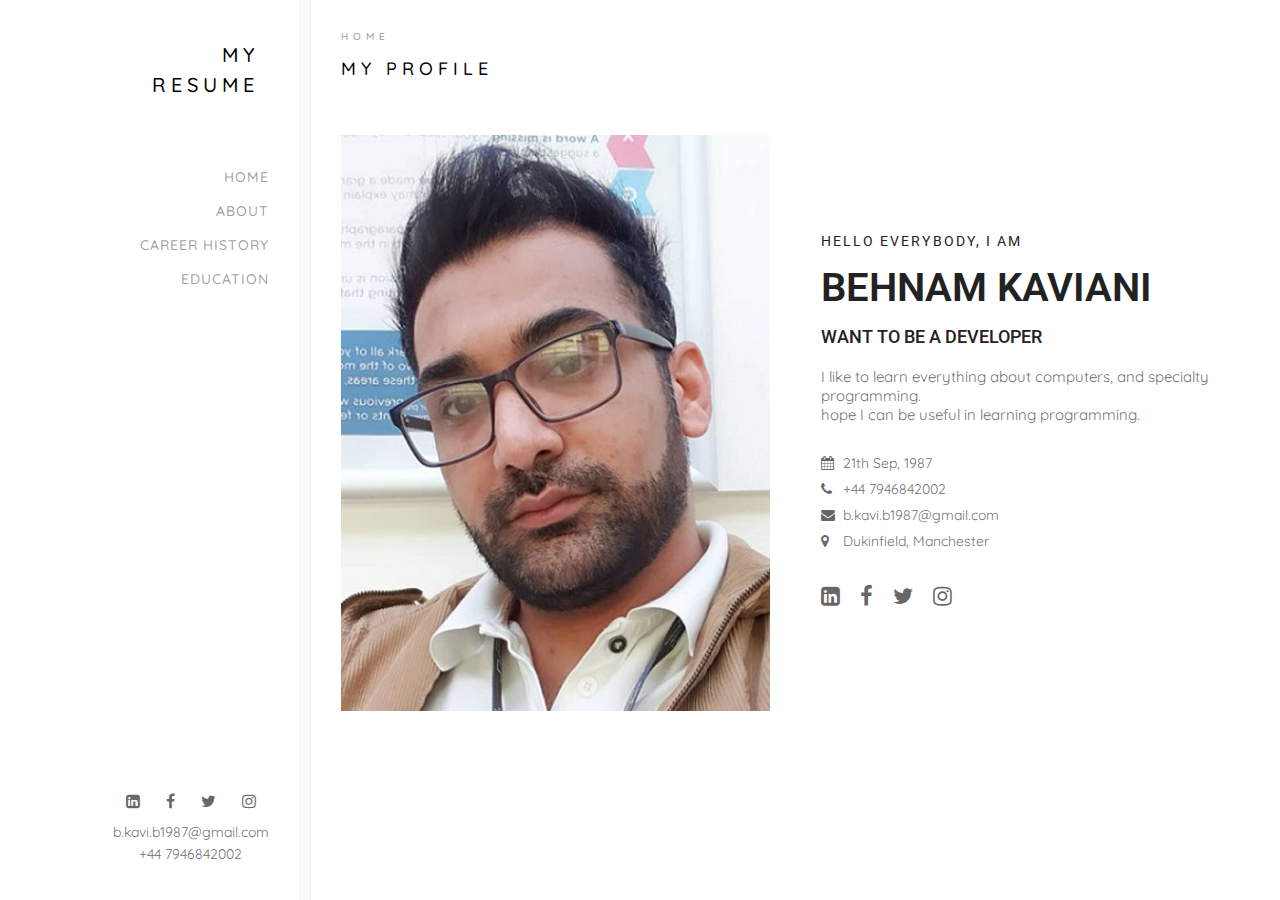
<file: index.html>
<!DOCTYPE html>
<html>

<head>
    <title>My CV</title>
    <link rel="stylesheet" href="Styles/style.css">
    <link href="https://stackpath.bootstrapcdn.com/font-awesome/4.7.0/css/font-awesome.min.css" rel="stylesheet">
</head>

<body>
    <div class="wraper">
        <div class="container">
            <div class="left-content p-30">
                <div class="logo">
                    <a href="index.html">
                        <span>My</span>
                        <span>Resume</span>
                    </a>
                </div>
                <div class="nav">
                    <ul>
                        <li><a href="index.html">Home</a></li>
                        <li><a href="about/About.html">About</a></li>
                        <li><a href="career/Career.html">Career History</a></li>
                        <li><a href="education/Education.html">Education</a></li>
                    </ul>
                    
                </div>
                <div class="left-footer">
                    <div class="social-icons">
                        <ul>
                            <li><a href="https://www.linkedin.com/in/behnam-kaviani-b22784140/"><i class="fa fa-linkedin-square" aria-hidden="true"></i></a></li>
                            <li><a href="https://www.facebook.com/BeHNaM.7.Kaviani"><i class="fa fa-facebook" aria-hidden="true"></i></a></li>
                            <li><a href="https://twitter.com/Behnam00479197"><i class="fa fa-twitter" aria-hidden="true"></i></a></li>
                            <li><a href="https://www.instagram.com/behnam7k/"><i class="fa fa-instagram" aria-hidden="true"></i></a></li>
                        </ul>
                    </div>
                    <div class="foot-contact">
                        <ul>
                            <li>b.kavi.b1987@gmail.com</li>
                            <li id="num">+44 7946842002</li>
                        </ul>
                    </div>


                </div>

            </div>
            <div class="main-content">
                <div class="section1 p-30" id="Home">
                    <div class="sec-title">
                        <div class="pg-sub-title">Home</div>
                        <div class="pg-title">My Profile</div>
                    </div>
                    <div class="d-flex-align-center">
                        <div class="user-img flex-1"><img src="images/Behnam.jpeg"></div>
                        <div class="user-profile flex-1">
                            <div class="pro-details">
                                <div class="sm-text">HELLO EVERYBODY, I AM</div>
                                <div class="name">Behnam Kaviani</div>
                                <div class="role">want to be a Developer</div>

                            </div>
                            <div class="text">I like to learn everything about computers, and specialty programming. <br> hope I can be useful in learning programming. </div>
                            <div class="pr-list">
                                <ul>
                                    <li><i class="fa fa-calendar" aria-hidden="true"></i> 21th Sep, 1987</li>
                                    <li><i class="fa fa-phone" aria-hidden="true"></i> +44 7946842002</li>
                                    <li><i class="fa fa-envelope" aria-hidden="true"></i> b.kavi.b1987@gmail.com</li>
                                    <li><i class="fa fa-map-marker" aria-hidden="true"></i> Dukinfield, Manchester</li>
                                </ul>
                            </div>
                            <div class="social-icons-head">
                                <ul>
                                    <li><a href="https://www.linkedin.com/in/behnam-kaviani-b22784140/"><i class="fa fa-linkedin-square" aria-hidden="true"></i></a></li>
                                    <li><a href="https://www.facebook.com/BeHNaM.7.Kaviani"><i class="fa fa-facebook" aria-hidden="true"></i></a></li>
                                    <li><a href="https://twitter.com/Behnam00479197"><i class="fa fa-twitter" aria-hidden="true"></i></a></li>
                                    <li><a href="https://www.instagram.com/behnam7k/"><i class="fa fa-instagram" aria-hidden="true"></i></a></li>
                                </ul>
                            </div>

                        </div>
                    </div>
                </div>

            </div>
        </div>


    </div>
</body>

</html>
</file>
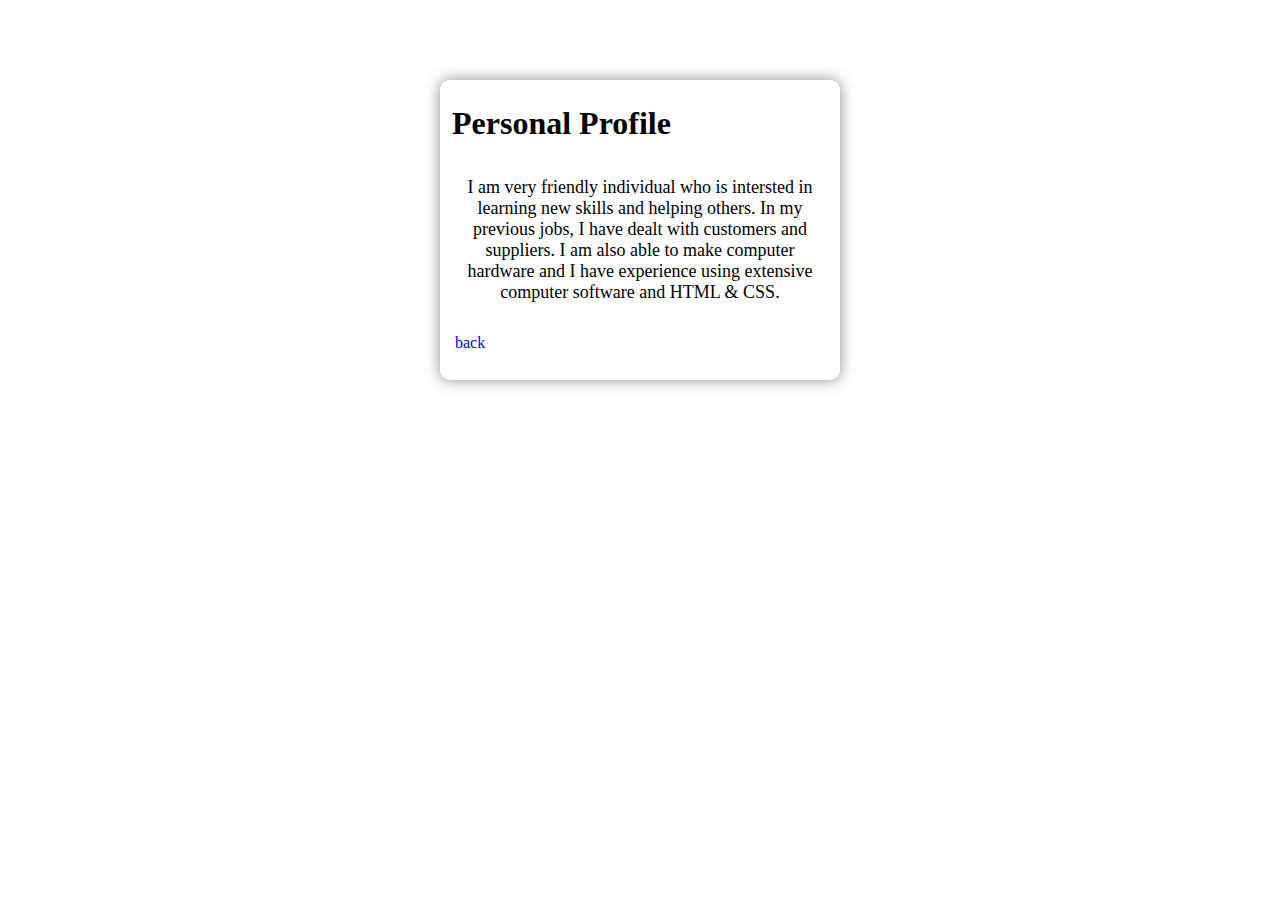
<file: about/About.html>
<!DOCTYPE html>
<html>

<head>
    <title>My CV</title>
    <link rel="stylesheet" href="Styles/style.css">
    <link href="https://stackpath.bootstrapcdn.com/font-awesome/4.7.0/css/font-awesome.min.css" rel="stylesheet">
</head>

<body>


    <h1>Personal Profile</h1>


    <p>I am very friendly individual who is intersted in learning new skills and helping others. In my previous jobs, I have dealt with customers and suppliers. I am also able to make computer hardware and I have experience using extensive computer software and HTML & CSS.
    </p>
    <div class="back">
        <ul>
            <li><a href="../index.html">back</a></li>
        </ul>
    </div>
</body>

</html>
</file>
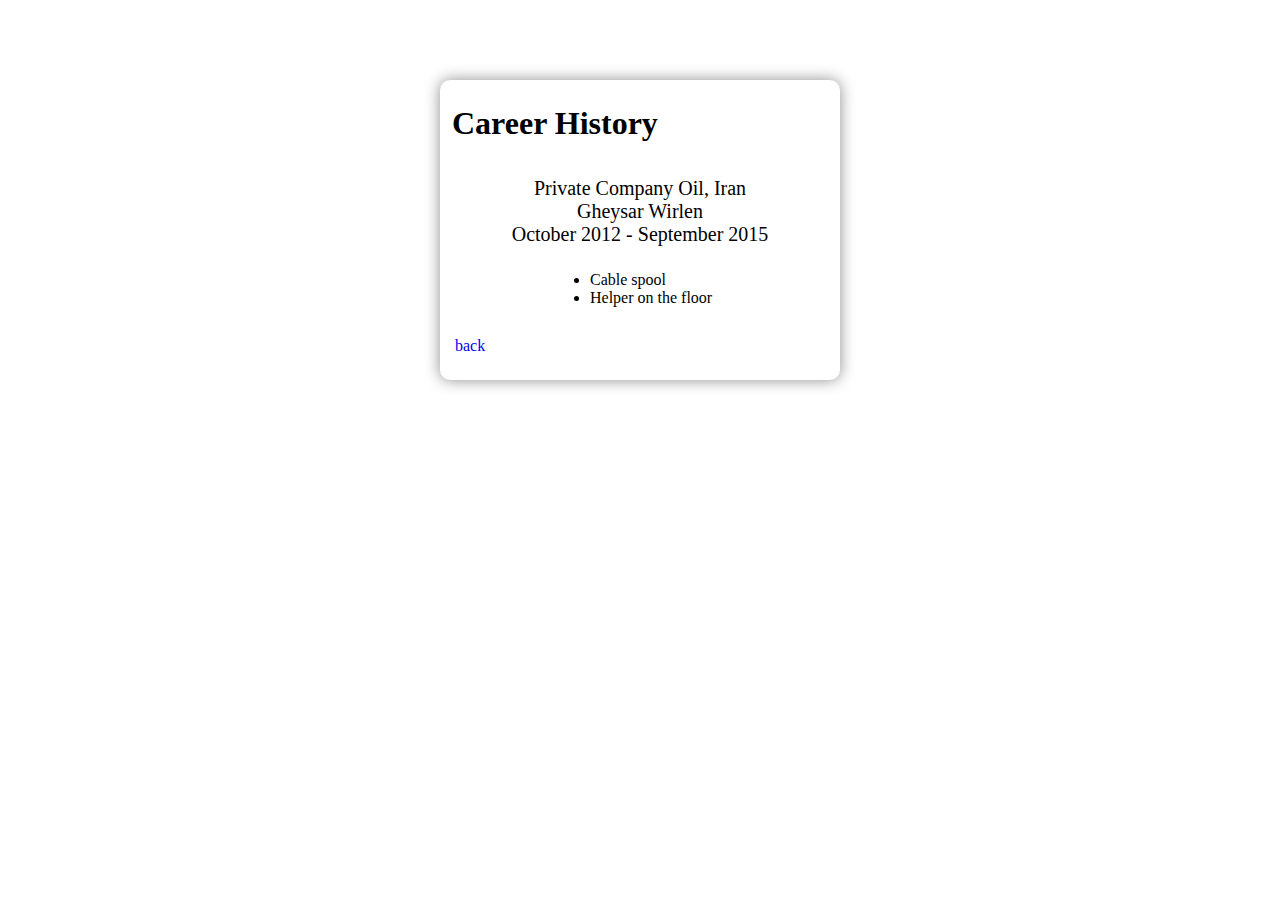
<file: career/Career.html>
<!DOCTYPE html>
<html>

<head>
    <title>My CV</title>
    <link rel="stylesheet" href="Styles/style.css">
    <link href="https://stackpath.bootstrapcdn.com/font-awesome/4.7.0/css/font-awesome.min.css" rel="stylesheet">
</head>

<body>


    <h1>Career History</h1>


    <p>Private Company Oil, Iran<br>
    Gheysar Wirlen <br>
    October 2012 - September 2015
    </p>
    <ul class="center">
        <li>Cable spool</li>
        <li id="help">Helper on the floor</li>
    </ul>
    <div class="back">
        <ul>
            <li><a href="../index.html">back</a></li>
        </ul>
    </div>
</body>

</html>
</file>
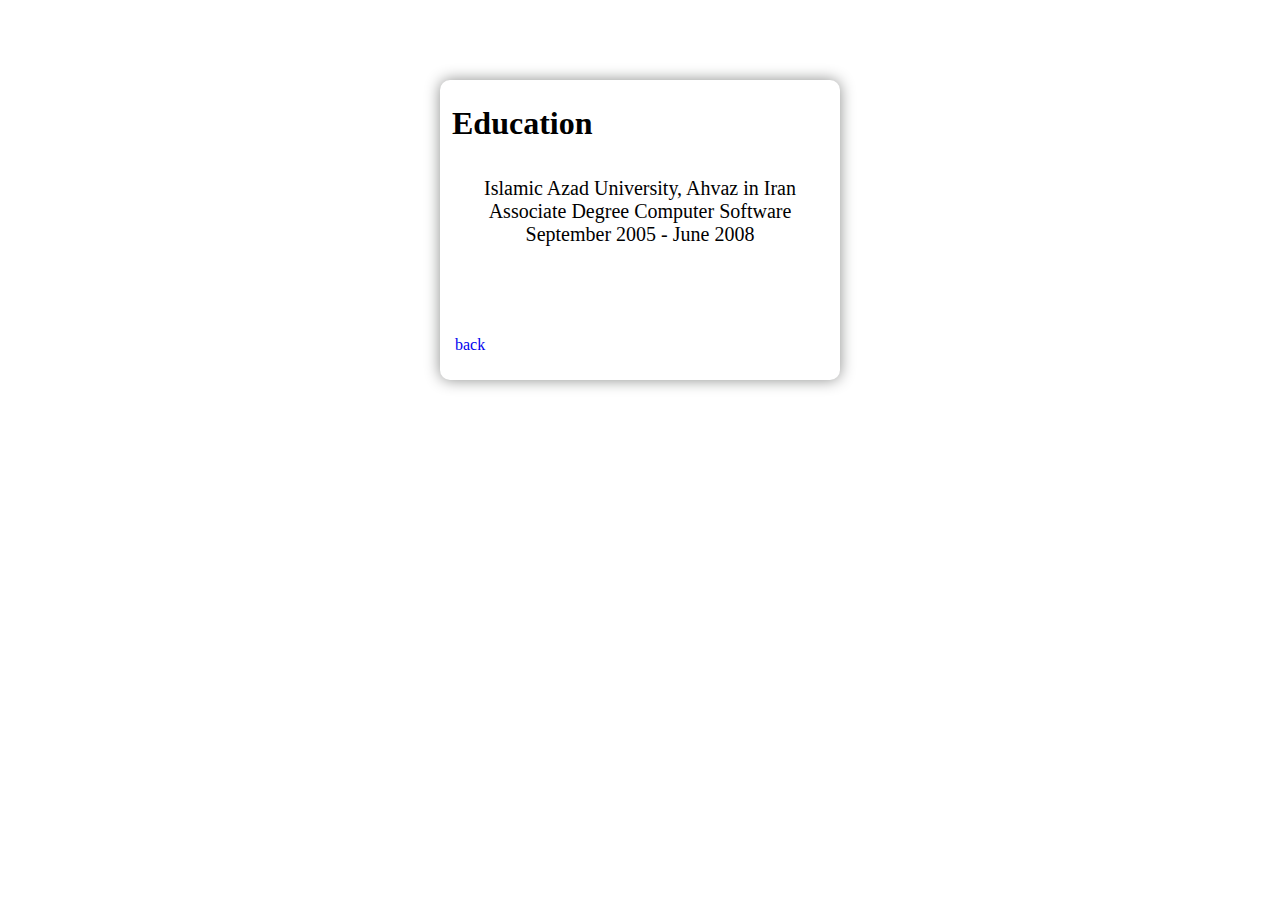
<file: education/Education.html>
<!DOCTYPE html>
<html>

<head>
    <title>My CV</title>
    <link rel="stylesheet" href="Styles/style.css">
    <link href="https://stackpath.bootstrapcdn.com/font-awesome/4.7.0/css/font-awesome.min.css" rel="stylesheet">
</head>

<body>


    <h1>Education</h1>


    <p>Islamic Azad University, Ahvaz in Iran <br>
    Associate Degree Computer Software <br>
   September 2005 - June 2008
     
    </p>
    <div class="back">
        <ul>
            <li><a href="../index.html">back</a></li>
        </ul>
    </div>
</body>

</html>
</file>
<file: Styles/style.css>
@charset "utf-8";
@import url('https://fonts.googleapis.com/css?family=Quicksand:300,400,500,700');
@import url('https://fonts.googleapis.com/css?family=Roboto');
/*=============================================
Css Indexing
===============================================
1 Base CSS

===============================================*/





/*===========================================
Base CSS
============================================*/
*{
  margin: 0;
  padding: 0;
  box-sizing: border-box;
}
h1,
h2,
h3,
h4,
h5,
h6 {


}
html {
  height: 100%;
}
body {
  height: 100%;
  font-family: 'Quicksand', sans-serif;
 color: rgba(0, 0, 0, 0.6);
  box-sizing: border-box;
  font-size: 14px;
  overflow: hidden;
  background: #fafafa;
}
label {
  padding: 0;
  margin: 0;
}
ul, li, ol {
  padding: 0;
  margin: 0;
}
li{
  list-style: none;
}
a, img {
  border: 0;
  outline: none;
  text-decoration: none;
}
input::-moz-focus-inner {
  border: 0;
}
bo {
  outline: none;
}
img {
  max-width: 100%;   
  height: auto;
  vertical-align: bottom;
  
}

input, select, textarea, button{
  font-family: 'Muli', sans-serif;
}
input:focus, select:focus, textarea:focus, button:focus{
  outline: 0;
}

a {
  color: inherit;
  -webkit-transition: 0.5s;
  -o-transition: 0.5s;
  transition: 0.5s; }


p {
  margin-bottom: 1.5em; }

h1, h2, h3, h4, h5, h6 {
  color: #000;
  font-family: "Quicksand", Arial, sans-serif;
  font-weight: 400;
  margin: 0 0 30px 0; }


i.material-icons {
  font-size: inherit;
  line-height: inherit;
}
::-webkit-scrollbar-track
{
  -webkit-box-shadow: inset 0 0 6px rgba(0,0,0,0.3);
  background-color: #F5F5F5;
}

::-webkit-scrollbar
{
  width: 5px;
  height: 5px;
  background-color: #F5F5F5;
}

::-webkit-scrollbar-thumb
{

  -webkit-box-shadow: inset 0 0 6px rgba(0,0,0,.3);
  background-color: #777;
}

/*===========================================
Text Styles CSS
============================================*/
.t-title-size{
  font-size: 18px;
}
.t-bold{
  font-weight: 600;
}
.t-normal{
  font-weight: normal;
}
.t-center{
  text-align: center;
}
.t-right{
  text-align: right;
}



/*===========================================
Padding & Margins CSS
============================================*/
.p-5{
  padding: 5px;
}
.p-10{
  padding: 10px;
}
.p-15{
  padding: 15px;
}
.p-20{
  padding: 20px;
}
.p-25{
  padding: 25px;
}
.p-30{
  padding: 30px;
}
.p-35{
  padding: 35px;
}
.p-40{
  padding: 40px;
}
.p-45{
  padding: 45px;
}
.p-50{
  padding: 50px;
}

.p-right5{
  padding-right: 5px;
}
.p-right10{
  padding-right: 10px;
}
.p-right15{
  padding-right: 15px;
}
.p-right20{
  padding-right: 20px;
}
.p-right25{
  padding-right: 25px;
}
.p-right30{
  padding-right: 30px;
}

.p-left5{
  padding-left: 5px;
}
.p-left10{
  padding-left: 10px;
}
.p-left15{
  padding-left: 15px;
}
.p-left20{
  padding-left: 20px;
}
.p-left25{
  padding-left: 25px;
}
.p-left30{
  padding-left: 30px;
}

.m-5{
  margin:: 5px;
}
.m-10{
  margin: 10px;
}
.m-15{
  margin: 15px;
}
.m-20{
  margin: 20px;
}
.m-25{
  margin: 25px;
}
.m-30{
  margin: 30px;
}
.m-35{
  margin: 35px;
}
.m-40{
  margin: 40px;
}
.m-45{
  margin: 45px;
}
.m-50{
  margin: 50px;
}

/*===========================================
Display Styles
============================================*/
.d-flex{
  display: flex;
}
.d-flex-align-center{
  display: flex;
  align-items: center;
  flex-direction: row;
}
.d-flex-align-center-column{
  display: flex;
  align-items: center;
  flex-direction: column;
}
.flex-1{
  flex: 1;
}
.flex-2{
  flex: 2;
}



/*===========================================
Page Styles
============================================*/

.wraper {
    width: 100%;
    height: 100%;
}


.container {
    height: 100%;
    display: flex;
    flex-direction: row;
}

.left-content {
    width: 300px;
    overflow-y: auto;
    height: 100%;
    background: #fff;
    border-right: 1px solid rgba(221, 221, 221, 0.38);
    display: flex;
    flex-direction: column;
}

.main-content {
    flex: 1;
    overflow-y: auto;
    margin-left: 10px;
    background: #fff;
    border-left: 1px solid rgba(221, 221, 221, 0.38);
}
.logo {
    display: flex;
    justify-content: flex-end;
}

.logo a {
    color: #000;
    text-align: right;
    background: #fff;
    display: flex;
    flex-direction: column;
    padding: 10px;
    font-size: 20px;
    text-transform: uppercase;
    letter-spacing: 5px;
    line-height: 30px;
    font-weight: 500;
}

.nav {
    flex: 1;
    /* display: flex; */
    justify-content: flex-end;
    margin: 50px 0px;
}

.nav ul li, .nav ul li a {
    display: flex;
    justify-content: flex-end;
}

.nav ul li a {
    padding: 8px 0px;
    text-transform: uppercase;
    color: rgba(0, 0, 0, 0.4);
    letter-spacing: 1px;
    font-weight: 500;
    position: relative;
}

.nav ul li a:hover {
    color: #000;
}
.nav ul li a:after {
    content: "";
    width: 0;
    height: 1px;
    background: #000;
    position: absolute;
    bottom: 5px;
    left: 0;
    right: 0;
    -webkit-transform: scaleX(0);
    -moz-transform: scaleX(0);
    -ms-transform: scaleX(0);
    -o-transform: scaleX(0);
    transform: scaleX(0);
    -webkit-transition: all 0.3s cubic-bezier(0.175, 0.885, 0.32, 1.275);
    -moz-transition: all 0.3s cubic-bezier(0.175, 0.885, 0.32, 1.275);
    -ms-transition: all 0.3s cubic-bezier(0.175, 0.885, 0.32, 1.275);
    -o-transition: all 0.3s cubic-bezier(0.175, 0.885, 0.32, 1.275);
    transition: all 0.3s cubic-bezier(0.175, 0.885, 0.32, 1.275);
}


.nav ul li a:hover:after {
    width: 100%;
    -webkit-transform: scaleX(1);
    -moz-transform: scaleX(1);
    -ms-transform: scaleX(1);
    -o-transform: scaleX(1);
    transform: scaleX(1);
    
}


.left-footer {
    color: rgba(0, 0, 0, 0.6);
    display: flex;
    flex-direction: column;
    justify-content: flex-end;
}

.foot-contact, .social-icons ul, .copy-rights {
    display: flex;
    justify-content: flex-end;
}

#num{
    
    padding: 0 27px;
}

.social-icons ul li {
    display: flex;
    justify-content: flex-end;
    flex-direction: row;
    padding: 0 5px;
}
    
.foot-contact ul {
    display: flex;
    flex-direction: column;
}

.foot-contact ul li {
    
    justify-content: flex-end;
    display: flex;
    margin: 2px 0px;
}

.foot-contact {
   margin: 5px 0px;
}



.social-icons ul li a {
    padding: 5px 8px;
    font-size: 16px;
}


.social-icons ul li a:hover {
  color: #000;
  transform: scale(1.2) translateY(-5px);
}
.user-profile {
    padding-left: 50px;
   
}

.sm-text {
    letter-spacing: 2.1px;
    font-weight: normal;
    color: #222222;
    font-size: 14px;
    font-family: "Roboto", sans-serif;
    text-transform: uppercase;
}

.name {
    font-size: 40px;
    text-transform: uppercase;
    margin: 15px 0px;
    color: #222222;
    font-family: "Roboto", sans-serif;
    font-weight: 600;
}

.role {
    font-size: 18px;
    font-weight: 500;
    font-family: "Roboto", sans-serif;
    text-transform: uppercase;
    margin-bottom: 20px;
    color: #222222;
}

.text {
   
    font-size: 15px;
}

.pr-list {
    margin: 30px 0px;
    
}

.pr-list ul li {
    margin-bottom: 8px;
}

.pr-list ul li i {
    width: 18px;
}
.social-icons-head ul {
    display: flex;
}

.social-icons-head ul li a {
    padding: 5px 10px;
    font-size: 22px;
    transition: all .3s;
        display: flex;
}

.social-icons-head {}

.social-icons-head ul li:nth-child(1) a {
    padding-left: 0;
}

.social-icons-head ul li a:hover {
    color: #000;
    transform: scale(1.2) translateY(-5px);
}
.sec-title {
    margin-bottom: 50px;
}

.pg-title {
    font-size: 18px;
    font-weight: 500;
    text-transform: uppercase;
    letter-spacing: 5px;
    line-height: 1.8;
    color: #000;
}

.pg-sub-title {
    margin-bottom: 10px;
    display: block;
    font-size: 10px;
    text-transform: uppercase;
    color: #999999;
    font-weight: 500;
    letter-spacing: 5px;
}
</file>
<file: about/Styles/style.css>
@charset "utf-8";
@import url('https://fonts.googleapis.com/css?family=Quicksand:300,400,500,700');
@import url('https://fonts.googleapis.com/css?family=Roboto');
/*=============================================
Css Indexing
===============================================
1 Base CSS

===============================================*/





/*===========================================
Base CSS
============================================*/
*{
  margin: 0;
  padding: 0;
  box-sizing: border-box;
}
h1,
h2,
h3,
h4,
h5,
h6 {


}
html {
  height: 100%;
}
body {
    box-sizing: border-box;
    width: 400px;
    height: 300px;
    background-color: #fff;
    margin: auto; 
    margin-top: 80px;
    padding: 25px 0;
    box-shadow: 0 0 15px #8c8d8c;
    border-radius: 10px;
}



a{
    text-decoration: none;
    
}

h1{
    margin-left:  12px;
}
p{
    text-align: center;
    font-family: inherit;
    padding-top: 15px;
    padding-bottom: 1px;
    margin: 20px;
    font-size: 18px;
}

.back ul{
    
    list-style-type: none;
    padding: 10px 0px 0px 15px;
    
}
</file>
<file: career/Styles/style.css>
@charset "utf-8";
@import url('https://fonts.googleapis.com/css?family=Quicksand:300,400,500,700');
@import url('https://fonts.googleapis.com/css?family=Roboto');
/*=============================================
Css Indexing
===============================================
1 Base CSS

===============================================*/





/*===========================================
Base CSS
============================================*/
*{
  margin: 0;
  padding: 0;
  box-sizing: border-box;
}
h1,
h2,
h3,
h4,
h5,
h6 {


}
html {
  height: 100%;
}
body {
    box-sizing: border-box;
    width: 400px;
    height: 300px;
    background-color: #fff;
    margin: auto; 
    margin-top: 80px;
    padding: 25px 0;
    box-shadow: 0 0 15px #8c8d8c;
    border-radius: 10px;
}

h1{
    margin-left:  12px;
}
p{
    text-align: center;
    font-family: inherit;
    padding-top: 15px;
    padding-bottom: 5px;
    margin: 20px;
    font-size: 20px;
}

.center {
    display: inline-block;
    padding: 0px 0 0 150px;
    
}

.back ul{
    list-style-type: none;
    padding: 30px 0px 0px 15px;
    
}
a{
    text-decoration: none;
}
</file>
<file: education/Styles/style.css>
@charset "utf-8";
@import url('https://fonts.googleapis.com/css?family=Quicksand:300,400,500,700');
@import url('https://fonts.googleapis.com/css?family=Roboto');
/*=============================================
Css Indexing
===============================================
1 Base CSS

===============================================*/





/*===========================================
Base CSS
============================================*/
*{
  margin: 0;
  padding: 0;
  box-sizing: border-box;
}
h1,
h2,
h3,
h4,
h5,
h6 {


}
html {
  height: 100%;
}
body {
    box-sizing: border-box;
    width: 400px;
    height: 300px;
    background-color: #fff;
    margin: auto; 
    margin-top: 80px;
    padding: 25px 0;
    box-shadow: 0 0 15px #8c8d8c;
    border-radius: 10px;
}

a{
    text-decoration: none;
}

h1{
    margin-left:  12px;
}
p{
    text-align: center;
    font-family: inherit;
    padding-top: 15px;
    padding-bottom: 10px;
    margin: 20px;
    font-size: 20px;
}

.back ul{
    
    list-style-type: none;
    padding: 60px 0px 0px 15px;
    
}
</file>
